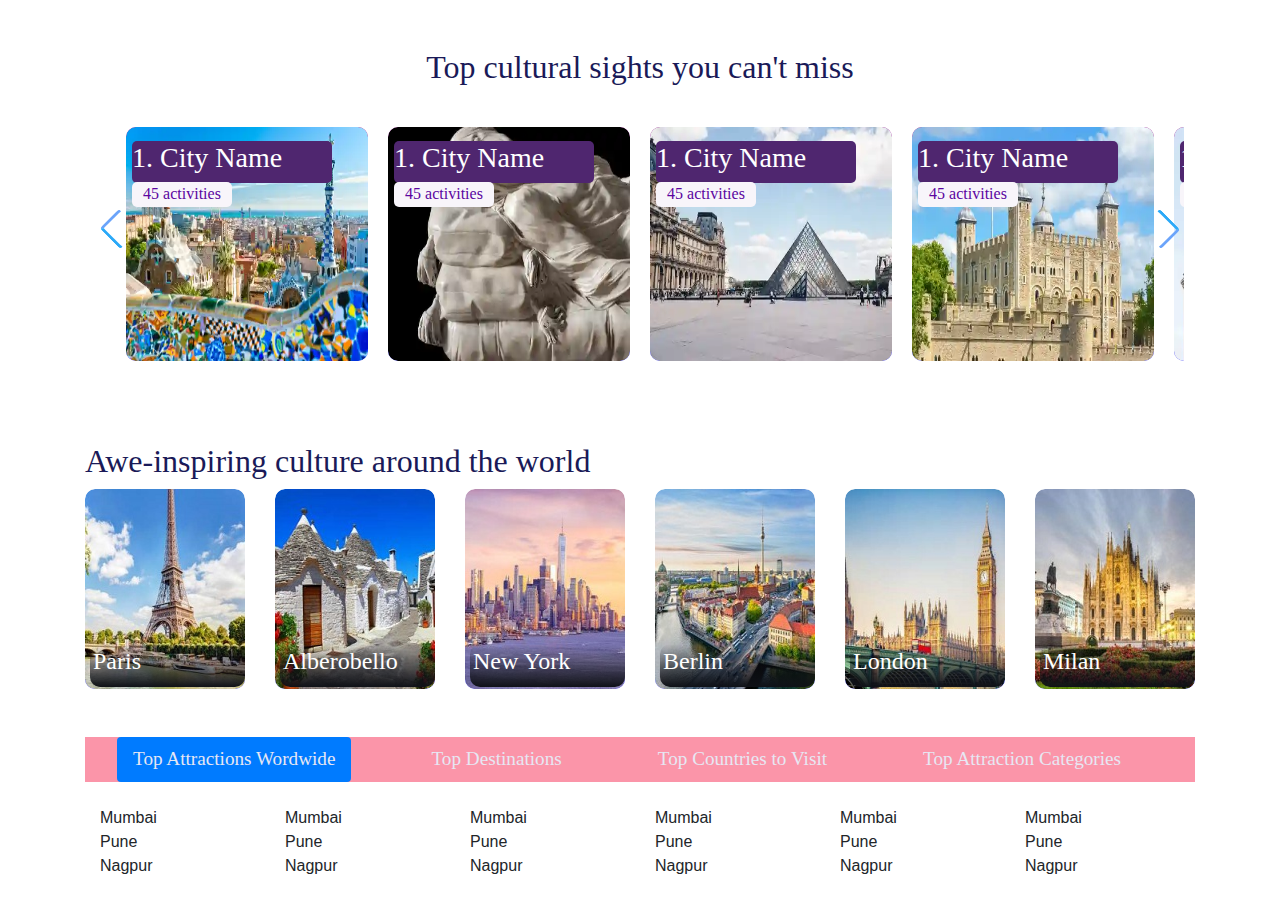
<file: demo/index.html>
<!DOCTYPE html>
<html lang="en">

<head>
    <meta charset="UTF-8">
    <meta http-equiv="X-UA-Compatible" content="IE=edge">
    <meta name="viewport" content="width=device-width, initial-scale=1.0">
    <title>Demo Page</title>
    <link rel="stylesheet" href="https://cdn.jsdelivr.net/npm/bootstrap@4.0.0/dist/css/bootstrap.min.css"
        integrity="sha384-Gn5384xqQ1aoWXA+058RXPxPg6fy4IWvTNh0E263XmFcJlSAwiGgFAW/dAiS6JXm" crossorigin="anonymous">
    <!-- ===== Link Swiper's CSS ===== -->
    <link rel="stylesheet" href="https://unpkg.com/swiper/swiper-bundle.min.css" />
    <link href="https://cdnjs.cloudflare.com/ajax/libs/font-awesome/6.4.0/css/all.min.css">
    <style>
        * {
            padding: 0;
            margin: 0;
            box-sizing: border-box;
        }

        .crd-img {
            height: 200px;
            border-radius: 10px;
            overflow: hidden;
            margin: 0 auto;
            background: linear-gradient(to bottom, rgba(255, 0, 0, 0), rgb(98, 98, 248));
        }

        .crd-img img {
            overflow: hidden;
            border-radius: 10px;
            width: 100%;
            height: 100%;
            transition: 0.5s all ease-in-out;
        }

        .crd-img:hover img {
            transform: scale(1.5);
        }

        .text-block {
            width: 155px;
            border-radius: 10px;
            padding: 3px;
            position: absolute;
            margin-top: -45px;
            margin-left: 5px;
            background-image: linear-gradient(to bottom, rgba(255, 0, 0, 0), rgb(15, 17, 23));
        }

        .text-block h4 {
            font-family: serif;
            color: #fff;
        }

        .nav-pills {
            background: rgb(251, 149, 169);
        }

        .nav-pills .nav-item .nav-link {
            text-align: center;
            color: rgb(231, 231, 243);
            font-size: larger;
            font-family: serif;
            margin: 0 2rem;
        }

        #container {
            display: grid;
            place-items: center
        }

        #slider-container {
            height: 300px;
            width: 85vw;
            position: relative;
            overflow: hidden;
            padding: 20px;
        }

        #slider-container .btn {
            
            position: absolute;
            top: calc(50% - 30px);
            height: 30px;
            width: 20px;
            border-left: 3px solid rgb(43, 169, 248);
            border-top: 3px solid rgb(107, 164, 250);
        }

        #slider-container .btn:hover {
            transform: scale(1.2);
        }

        #slider-container .btn.inactive {
            border-color: rgb(57, 53, 54)
        }

        #slider-container .btn:first-of-type {
            transform: rotate(-45deg);
            left: 10px
        }

        #slider-container .btn:last-of-type {
            transform: rotate(135deg);
            right: 10px;
        }

        #slider-container #slider {
            display: flex;
            width: 1000%;
            height: 100%;
            transition: all .5s;
        }

        #slider-container #slider .slide {
            height: 90%;
            margin: auto 10px;
            background-color: #a847a4;
            box-shadow: 2px 2px 4px 2px white, -2px -2px 4px 2px white;
            display: grid;
            place-items: center;
        }

        @media only screen and (min-width: 1100px) {

            #slider-container #slider .slide {
                width: calc(2.5% - 20px);
            }

        }

        @media only screen and (max-width: 1100px) {

            #slider-container #slider .slide {
                width: calc(3.3333333% - 20px);
            }

        }

        @media only screen and (max-width: 900px) {

            #slider-container #slider .slide {
                width: calc(5% - 20px);
            }

        }

        @media only screen and (max-width: 550px) {

            #slider-container #slider .slide {
                width: calc(10% - 20px);
            }

        }

        .bx{
            font-family: serif;
            width:200px;
            color: #fff;
            position: absolute;
            margin-top: -165px;
            background:#4f266f; 
            margin-left: -30px;
            border-radius: 5px;
        }
        .bx-p{
            text-align: center;
            font-family: serif;
            width:100px;
            color: #5b05a0;
            position: absolute;
            margin-top: -100px;
            background:#f8f5fa; 
            margin-left: -130px;
            border-radius: 5px;
            height: 25px;
        }

        @media screen and (max-width:320px) {
            .bx{margin-left: -10px;}
            .bx-p{margin-left: -110px;}
        }
        ul li{
            list-style: none;
        }
    </style>
</head>

<body>
    
    <div class="container mt-5" id="container">
        <h2 style="color:rgb(26, 26, 88);font-family:serif;">Top cultural sights you can't miss</h2>
        <div id="slider-container">
            <span onclick="slideRight()" class="btn"></span><span></span>
            <div id="slider">
                <div class="slide crd-img"><img src="67.png">
                    <div class="bx">
                        <h3>1. City Name</h3>
                    </div>
                    <div class="bx-p">
                        <p> 45 activities</p>
                    </div>
                </div>
                <div class="slide crd-img"><img src="68.png">
                    <div class="bx">
                        <h3>1. City Name</h3>
                    </div>
                    <div class="bx-p">
                        <p> 45 activities</p>
                    </div>
                </div>
                <div class="slide crd-img"><img src="69.png">
                    <div class="bx">
                        <h3>1. City Name</h3>
                    </div>
                    <div class="bx-p">
                       <p> 45 activities</p>
                    </div>
                </div>
                <div class="slide crd-img"><img src="70.png">
                    <div class="bx">
                        <h3>1. City Name</h3>
                    </div> 
                    <div class="bx-p"><p> 45 activities</p></div>
                </div>
                <div class="slide crd-img"><img src="71.png">
                    <div class="bx">
                        <h3>1. City Name</h3>
                    </div>
                    <div class="bx-p"><p> 45 activities</p></div>
                </div>
                
            </div>
            <span onclick="slideLeft()" class="btn"></i></span>
        </div>
    </div>
    <!-- ====================================================================== -->

    <div class="container mt-5">
        <h2 style="color:rgb(26, 26, 88);font-family:serif;">Awe-inspiring culture around the world</h2>
        <div class="row">
            <div class="col-md-2">
                <div class="crd-img"><img src="86.png"></div>
                <div class="text-block">
                    <h4>Paris</h4>
                </div>
            </div>
            <div class="col-md-2">
                <div class="crd-img"><img src="87.png"></div>
                <div class="text-block">
                    <h4>Alberobello</h4>
                </div>
            </div>
            <div class="col-md-2">
                <div class="crd-img"><img src="88.png"></div>
                <div class="text-block">
                    <h4>New York</h4>
                </div>
            </div>
            <div class="col-md-2">
                <div class="crd-img"><img src="89.png"></div>
                <div class="text-block">
                    <h4>Berlin</h4>
                </div>
            </div>
            <div class="col-md-2">
                <div class="crd-img"><img src="90.png"></div>
                <div class="text-block">
                    <h4>London</h4>
                </div>
            </div>
            <div class="col-md-2">
                <div class="crd-img"><img src="91.png"></div>
                <div class="text-block">
                    <h4>Milan</h4>
                </div>
            </div>
        </div>
    </div>

    <!-- ------------------------------  -->

    <div class="container mt-5">
        <!-- Nav pills -->
        <ul class="nav nav-pills" role="tablist">
            <li class="nav-item">
                <a class="nav-link active" data-toggle="pill" href="#home">Top Attractions Wordwide</a>
            </li>
            <li class="nav-item">
                <a class="nav-link" data-toggle="pill" href="#menu1">Top Destinations</a>
            </li>
            <li class="nav-item">
                <a class="nav-link" data-toggle="pill" href="#menu2">Top Countries to Visit</a>
            </li>
            <li class="nav-item">
                <a class="nav-link" data-toggle="pill" href="#menu3">Top Attraction Categories</a>
            </li>
        </ul>

        <!-- Tab panes -->
        <div class="tab-content">
            <div id="home" class="container tab-pane active"><br>
                <div class="row">
                    <div class="col-md-2">
                        <ul>
                            <li>Mumbai</li>
                            <li>Pune</li>
                            <li>Nagpur</li>
                        </ul>
                    </div>
                    <div class="col-md-2">
                        <ul>
                            <li>Mumbai</li>
                            <li>Pune</li>
                            <li>Nagpur</li>
                        </ul>
                    </div>
                    <div class="col-md-2">
                        <ul>
                            <li>Mumbai</li>
                            <li>Pune</li>
                            <li>Nagpur</li>
                        </ul>
                    </div>
                    <div class="col-md-2">
                        <ul>
                            <li>Mumbai</li>
                            <li>Pune</li>
                            <li>Nagpur</li>
                        </ul>
                    </div>
                    <div class="col-md-2">
                        <ul>
                            <li>Mumbai</li>
                            <li>Pune</li>
                            <li>Nagpur</li>
                        </ul>
                    </div>
                    <div class="col-md-2">
                        <ul>
                            <li>Mumbai</li>
                            <li>Pune</li>
                            <li>Nagpur</li>
                        </ul>
                    </div>
                </div>
            </div>
            <div id="menu1" class="container tab-pane fade"><br>
                <div class="row">
                    <div class="col-md-2">
                        <ul>
                            <li>Hydrabad</li>
                            <li>Madurai</li>
                            <li>Chennai</li>
                        </ul>
                    </div>
                    <div class="col-md-2">
                        <ul>
                            <li>Hydrabad</li>
                            <li>Madurai</li>
                            <li>Chennai</li>
                        </ul>
                    </div>
                    <div class="col-md-2">
                        <ul>
                            <li>Hydrabad</li>
                            <li>Madurai</li>
                            <li>Chennai</li>
                        </ul>
                    </div>
                    <div class="col-md-2">
                        <ul>
                            <li>Hydrabad</li>
                            <li>Madurai</li>
                            <li>Chennai</li>
                        </ul>
                    </div>
                    <div class="col-md-2">
                        <ul>
                            <li>Hydrabad</li>
                            <li>Madurai</li>
                            <li>Chennai</li>
                        </ul>
                    </div>
                    <div class="col-md-2">
                        <ul>
                            <li>Hydrabad</li>
                            <li>Madurai</li>
                            <li>Chennai</li>
                        </ul>
                    </div>
                </div>
            </div>
            <div id="menu2" class="container tab-pane fade"><br>
                <div class="row">
                    <div class="col-md-2">
                        <ul>
                            <li>Chennai</li>
                            <li>Kolkata</li>
                            <li>TamilNadu</li>
                        </ul>
                    </div>
                    <div class="col-md-2">
                        <ul>
                            <li>Chennai</li>
                            <li>Kolkata</li>
                            <li>TamilNadu</li>
                        </ul>
                    </div>
                    <div class="col-md-2">
                        <ul>
                            <li>Chennai</li>
                            <li>Kolkata</li>
                            <li>TamilNadu</li>
                        </ul>
                    </div>
                    <div class="col-md-2">
                        <ul>
                            <li>Chennai</li>
                            <li>Kolkata</li>
                            <li>TamilNadu</li>
                        </ul>
                    </div>
                    <div class="col-md-2">
                        <ul>
                            <li>Chennai</li>
                            <li>Kolkata</li>
                            <li>TamilNadu</li>
                        </ul>
                    </div>
                    <div class="col-md-2">
                        <ul>
                            <li>Chennai</li>
                            <li>Kolkata</li>
                            <li>TamilNadu</li>
                        </ul>
                    </div>
                </div>
            </div>
            <div id="menu3" class="container tab-pane fade"><br>
                <div class="row">
                    <div class="col-md-2">
                        <ul>
                            <li>Lucknow</li>
                            <li>Shimla</li>
                            <li>UttraKhand</li>
                        </ul>
                    </div>
                    <div class="col-md-2">
                        <ul>
                            <li>Lucknow</li>
                            <li>Shimla</li>
                            <li>UttraKhand</li>
                        </ul>
                    </div>
                    <div class="col-md-2">
                        <ul>
                            <li>Lucknow</li>
                            <li>Shimla</li>
                            <li>UttraKhand</li>
                        </ul>
                    </div>
                    <div class="col-md-2">
                        <ul>
                            <li>Lucknow</li>
                            <li>Shimla</li>
                            <li>UttraKhand</li>
                        </ul>
                    </div>
                    <div class="col-md-2">
                        <ul>
                            <li>Lucknow</li>
                            <li>Shimla</li>
                            <li>UttraKhand</li>
                        </ul>
                    </div>
                    <div class="col-md-2">
                        <ul>
                            <li>Lucknow</li>
                            <li>Shimla</li>
                            <li>UttraKhand</li>
                        </ul>
                    </div>
                </div>
            </div>
        </div>
    </div>

    <script>

        var container = document.getElementById('container')
        var slider = document.getElementById('slider');
        var slides = document.getElementsByClassName('slide').length;
        var buttons = document.getElementsByClassName('btn');


        var currentPosition = 0;
        var currentMargin = 0;
        var slidesPerPage = 0;
        var slidesCount = slides - slidesPerPage;
        var containerWidth = container.offsetWidth;
        var prevKeyActive = false;
        var nextKeyActive = true;

        window.addEventListener("resize", checkWidth);

        function checkWidth() {
            containerWidth = container.offsetWidth;
            setParams(containerWidth);
        }

        function setParams(w) {
            if (w < 551) {
                slidesPerPage = 1;
            } else {
                if (w < 901) {
                    slidesPerPage = 2;
                } else {
                    if (w < 1101) {
                        slidesPerPage = 3;
                    } else {
                        slidesPerPage = 4;
                    }
                }
            }
            slidesCount = slides - slidesPerPage;
            if (currentPosition > slidesCount) {
                currentPosition -= slidesPerPage;
            };
            currentMargin = - currentPosition * (100 / slidesPerPage);
            slider.style.marginLeft = currentMargin + '%';
            if (currentPosition > 0) {
                buttons[0].classList.remove('inactive');
            }
            if (currentPosition < slidesCount) {
                buttons[1].classList.remove('inactive');
            }
            if (currentPosition >= slidesCount) {
                buttons[1].classList.add('inactive');
            }
        }

        setParams();

        function slideRight() {
            if (currentPosition != 0) {
                slider.style.marginLeft = currentMargin + (100 / slidesPerPage) + '%';
                currentMargin += (100 / slidesPerPage);
                currentPosition--;
            };
            if (currentPosition === 0) {
                buttons[0].classList.add('inactive');
            }
            if (currentPosition < slidesCount) {
                buttons[1].classList.remove('inactive');
            }
        };

        function slideLeft() {
            if (currentPosition != slidesCount) {
                slider.style.marginLeft = currentMargin - (100 / slidesPerPage) + '%';
                currentMargin -= (100 / slidesPerPage);
                currentPosition++;
            };
            if (currentPosition == slidesCount) {
                buttons[1].classList.add('inactive');
            }
            if (currentPosition > 0) {
                buttons[0].classList.remove('inactive');
            }
        };
    </script>
    <script src="https://cdn.jsdelivr.net/npm/jquery@3.6.4/dist/jquery.slim.min.js"></script>
    <script src="https://cdn.jsdelivr.net/npm/popper.js@1.16.1/dist/umd/popper.min.js"></script>
    <script src="https://cdn.jsdelivr.net/npm/bootstrap@4.0.0/dist/js/bootstrap.min.js"
        integrity="sha384-JZR6Spejh4U02d8jOt6vLEHfe/JQGiRRSQQxSfFWpi1MquVdAyjUar5+76PVCmYl"
        crossorigin="anonymous"></script>
</body>

</html>
</file>
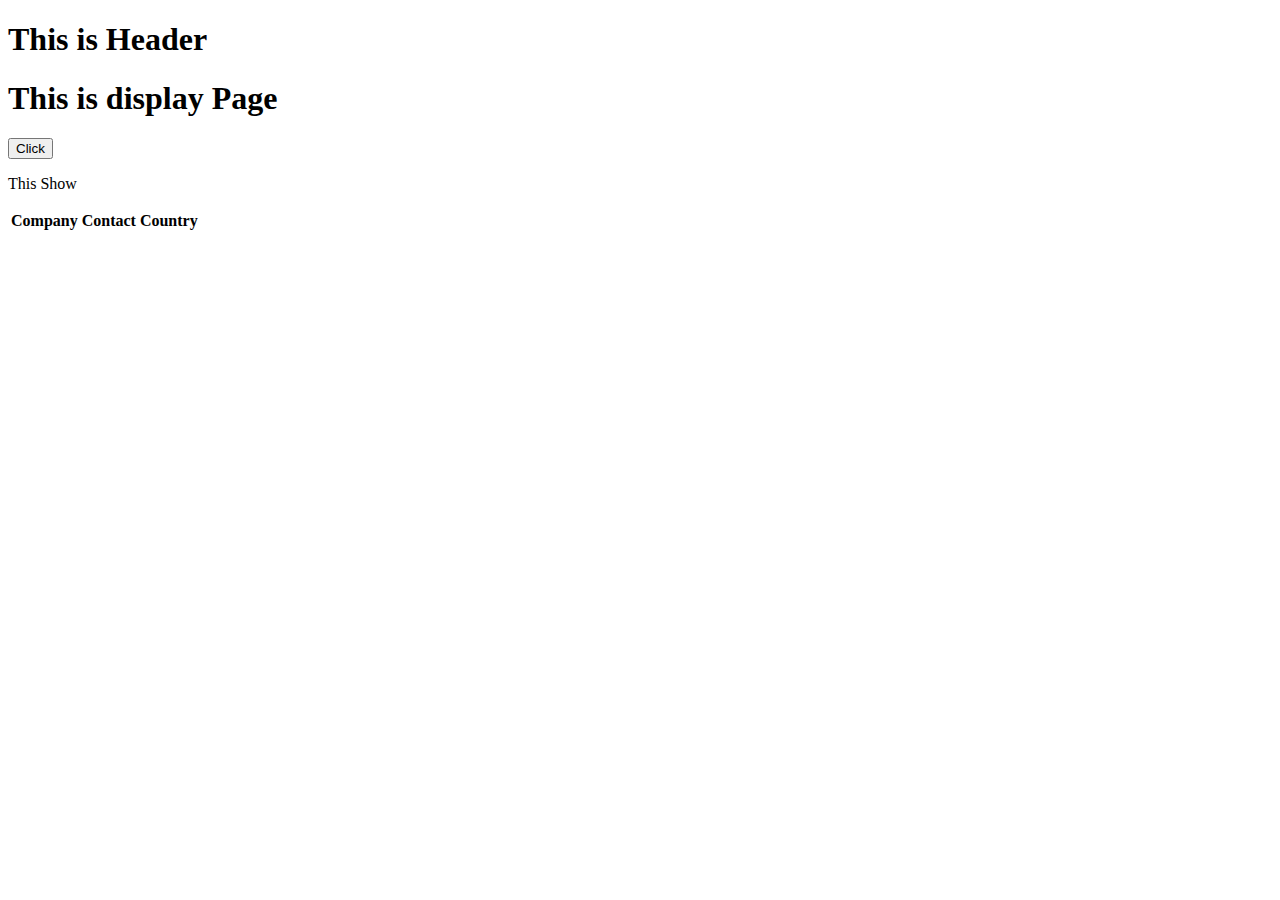
<file: Baljee/WebPage.html>
<!DOCTYPE html>
<html>
<head>
  <title>My Page Title</title>
  <link rel="icon" type="image/x-icon" href="/images/favicon.ico">
</head>
<body>
    <h1>This is Header</h1>
    <table>
        <tr>
            <th>Company</th>
            <th>Contact</th>
            <th>Country</th>
        </tr>
        <h1>This is display Page</h1>
        <button type="button" onclick="Myfuction()">Click</button>
        <p id="demo">This Show</p>
        <script>
            function Myfuction(){
                document.getElementById("demo").innerHTML="Hello JavaScript!";
                document.getElementById("demo").style.fontSize="20px";
                document.getElementById("demo").style.color="red";
                document.getElementById("demo").style.backgroundColor="yellow";
            }
        </script>
    </table>
</body>
</html>
</file>
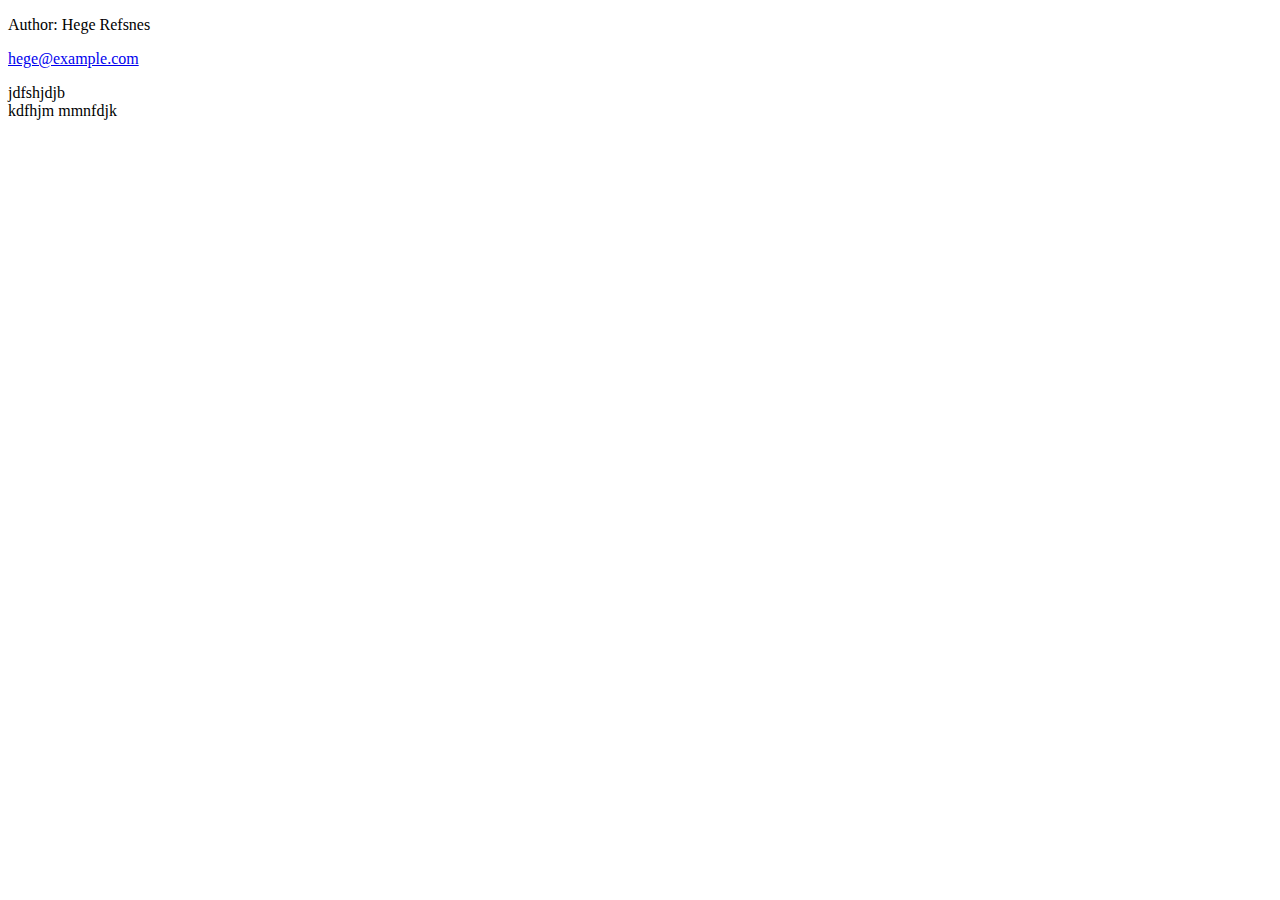
<file: OMBalaJee/ht.html>
<!DOCTYPE html>
<html lang="en">
<head>
    <meta charset="UTF-8">
    <meta http-equiv="X-UA-Compatible" content="IE=edge">
    <meta name="viewport" content="width=device-width, initial-scale=1.0">
    <title>Document</title>
</head>
<body>
    <footer>
        <p>Author: Hege Refsnes<br>
        <li><a href="mailto:hege@example.com">hege@example.com</a></p></li>
        <li><a>jdfshjdjb</a></li>
        <a>kdfhjm mmnfdjk</a>
      </footer>
</body>
</html>
</file>
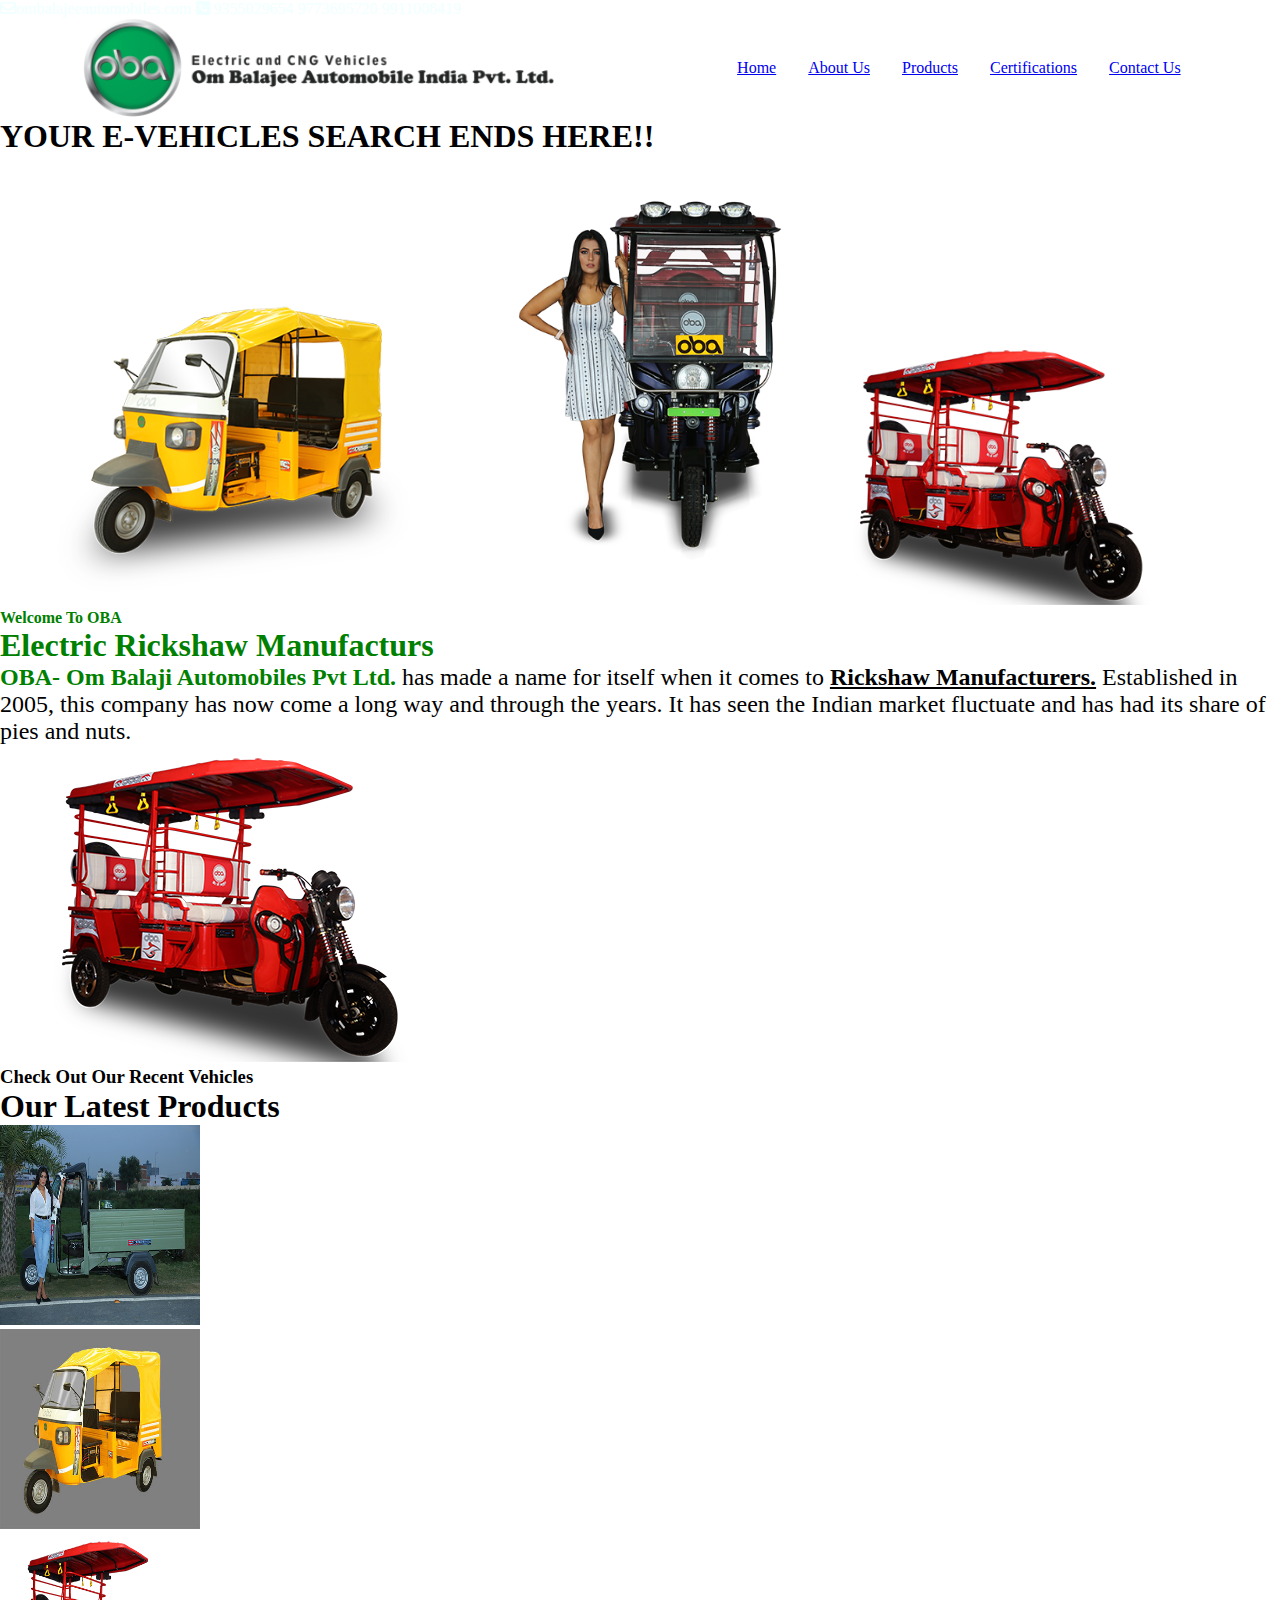
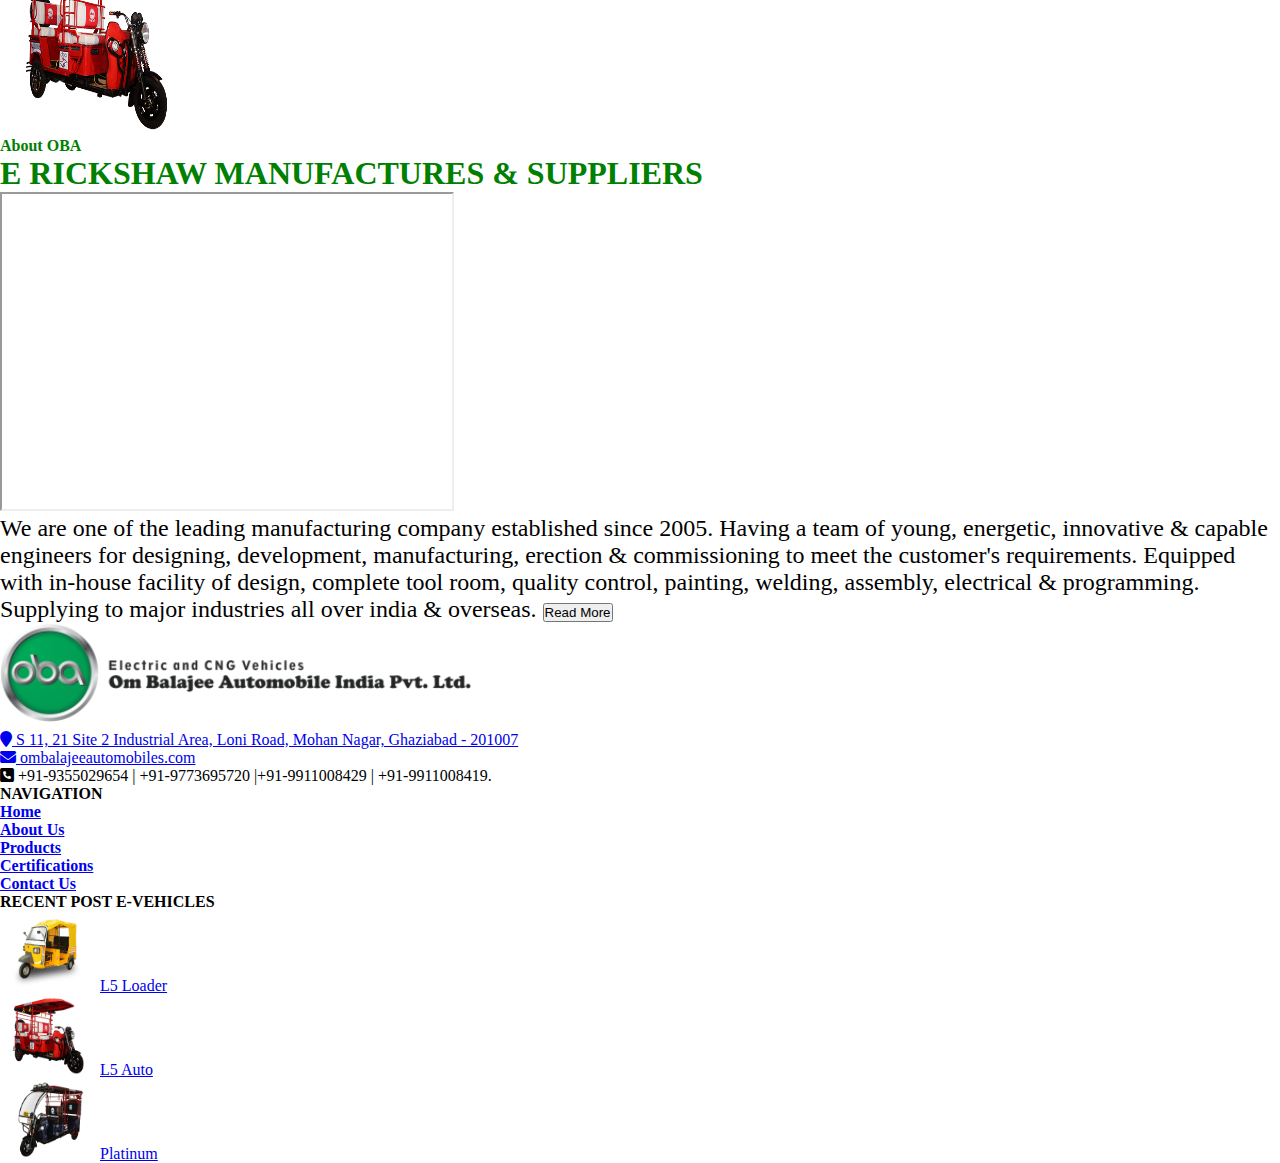
<file: OMBalaJee/WebPage.html>
<!DOCTYPE html>
<html lang="en">

<head>
    <meta charset="UTF-8">
    <meta http-equiv="X-UA-Compatible" content="IE=edge">
    <meta name="viewport" content="width=device-width, initial-scale=1.0">
    <title>Om Bala Jee</title>
    <link rel="stylesheet" href="https://cdnjs.cloudflare.com/ajax/libs/font-awesome/6.3.0/css/all.min.css">
    <link rel="stylesheet" href="style.css">
    <link href="https://cdn.jsdelivr.net/npm/bootstrap@5.3.0-alpha1/dist/css/bootstrap.min.css" rel="stylesheet"
        integrity="sha384-GLhlTQ8iRABdZLl6O3oVMWSktQOp6b7In1Zl3/Jr59b6EGGoI1aFkw7cmDA6j6gD" crossorigin="anonymous">
        <!-- <script>
            window.onscroll = function() {myFunction()};
            
            var header = document.getElementById("myHeader");
            var sticky = header.offsetTop;
            
            function myFunction() {
              if (window.pageYOffset > sticky) {
                header.classList.add("sticky");
              } else {
                header.classList.remove("sticky");
              }
            }
            </script>            -->
</head>

<body>
    <header class="myDIV" class="sticky">
        <div>
            <i class="fa-regular fa-envelope"></i><a>ombalajeeautomobiles.com</a>
            <a><i class="fa fa-phone-square" aria-hidden="true"></i> 9355029654 9773695720 9911008419</a>
        </div>
    </header>
    <nav>
        <img src="IMAGES/OBA (3).png">
        <ul>
            <li><a href="IMAGES/About.html">Home</a></li>
            <li><a href="#">About Us</a></li>
            <li><a href="#">Products</a></li>
            <li><a href="#">Certifications</a>
            </li>
            <li><a href="#">Contact Us</a></li>
        </ul>
    </nav>
    <section class="sec bac">
        <h1 id="t1" class="text-center">YOUR E-VEHICLES SEARCH ENDS HERE!!</h1>
        <img id="t2" src="IMAGES/SK7A5409 Shadow.png" width="500px">
        <img src="IMAGES/SK7A5771 shadow(1).png" width="300px">
        <img src="IMAGES/SK7A6399 Shadow-edit1.png" width="400px">
    </section>
    <div class="container">
        <h4 class="text-center" style="color:green;">Welcome To OBA</h4>
        <h1 class="text-center" style="color: green;">Electric Rickshaw Manufacturs</h1>
        <div class="row">
            <div class="col-md-6">
                <p class="p"><b style="color: green;">OBA- Om Balaji Automobiles Pvt Ltd.</b> has made a name for itself
                    when it comes to <u style="color: black;"><b>Rickshaw Manufacturers.</b></u>
                    Established in 2005, this company has now come a long way and through the years.
                    It has seen the Indian market fluctuate and has had its share of pies and nuts.</p>
            </div>
            <div class="col-md-6">
                <img src="IMAGES/SK7A6399 Shadow-edit1.png">
            </div>
        </div>
    </div>
    <div class="container">
        <!-- <img src="IMAGES/download.jpeg" alt="Notebook" style="width:100%; filter: blur(8px);"> -->
        <div class="content">
            <h3 class="text-center mt-4">Check Out Our Recent Vehicles</h3>
            <h1 class="text-center">Our Latest Products</h1>
            <div class="row">
                <div class="col-md-4">
                    <img class="img" src="IMAGES/SK7A6203-edit26.jpg" width="200px" height="200px">
                </div>
                <div class="col-md-4">
                    <img src="IMAGES/SK7A5461-e.jpg" width="200px" height="200px">
                </div>
                <div class="col-md-4">
                    <img src="IMAGES/SK7A6399-edit7.png" width="200px" height="200px">
                </div>
            </div>
        </div>
    </div>
    <div class="container">
        <h4 class="text-center mt-3" style="color: green;">About OBA</h4>
        <h1 class="text-center" style="color: green;">E RICKSHAW MANUFACTURES & SUPPLIERS</h1>
        <div class="row">
            <div class="col-md-5">
                <iframe width="450" height="315" src="https://www.youtube.com/embed/tgbNymZ7vqY?autoplay=1&mute=1"></iframe>
            </div>
            <div class="col-md-7">
                <p> We are one of the leading manufacturing company established
                    since 2005.
                    Having a team of young, energetic, innovative & capable engineers for designing, development,
                    manufacturing, erection & commissioning to meet the customer's requirements.
                    Equipped with in-house facility of design, complete tool room, quality control, painting, welding,
                    assembly, electrical & programming.
                    Supplying to major industries all over india & overseas.
                    <button>Read More</button>
                </p>
            </div>
        </div>
    </div> 
    <footer>
        <div class="container">
            <div class="row">
                <div class="col-lg-4">
                    <h1><img src="IMAGES/OBA (3).png"></h1>
                    <div class="row">
                        <div class="col-sm-12 mt-4">
                            <a href="#"><i class="fa fa-map-marker" aria-hidden="true"></i> S 11, 21 Site 2 Industrial
                                Area, Loni Road, Mohan Nagar, Ghaziabad - 201007</a>
                        </div>
                        <div class="col-sm-12 mt-4">
                            <a href="#"><i class="fa fa-envelope" aria-hidden="true"></i> ombalajeeautomobiles.com</a>
                        </div>
                        <div class="col-sm-12 mt-4">
                            <a><i class="fa fa-phone-square" aria-hidden="true"></i> +91-9355029654 |
                                +91-9773695720 |+91-9911008429 | +91-9911008419.</a>
                        </div>
                    </div>
                </div>
                <div class="col-lg-4">
                    <div class="row">
                        <h4 class="text-dark"><b>NAVIGATION</b></h4>
                        <div class="col-sm-12 mt-3">
                            <a href="#"><b>Home</b></a>
                        </div>
                        <div class="col-sm-12 mt-3">
                            <a href="#"><b>About Us</b></a>
                        </div>
                        <div class="col-sm-12 mt-3">
                            <a href="#"><b>Products</b></a>
                        </div>
                        <div class="col-sm-12 mt-3">
                            <a href="#"><b>Certifications</b></a>
                        </div>
                        <div class="col-sm-12 mt-3">
                            <a href="#"><b>Contact Us</b></a>
                        </div>
                    </div>
                </div>
                <div class="col-lg-4">
                    <h4 class="text-dark"><b>RECENT POST E-VEHICLES</b></h4>
                    <div class="row">
                        <div class="col-sm-12 mt-2">
                            <a href="#"><img src="IMAGES/SK7A5409 Shadow.png" width="100px" height="80px">L5 Loader</a>
                        </div>
                        <div class="col-sm-12 mt-2">
                            <a href="#"><img src="IMAGES/SK7A6399-edit7.png" width="100px" height="80px">L5 Auto</a>
                        </div> 
                        <div class="col-sm-12 mt-2">
                            <a href="#"><img src="IMAGES/OBA.png" width="100px" height="80px">Platinum</a>
                        </div>
                    </div>
                </div>
            </div>
        </div>
    </footer>

</body>

</html>
</file>
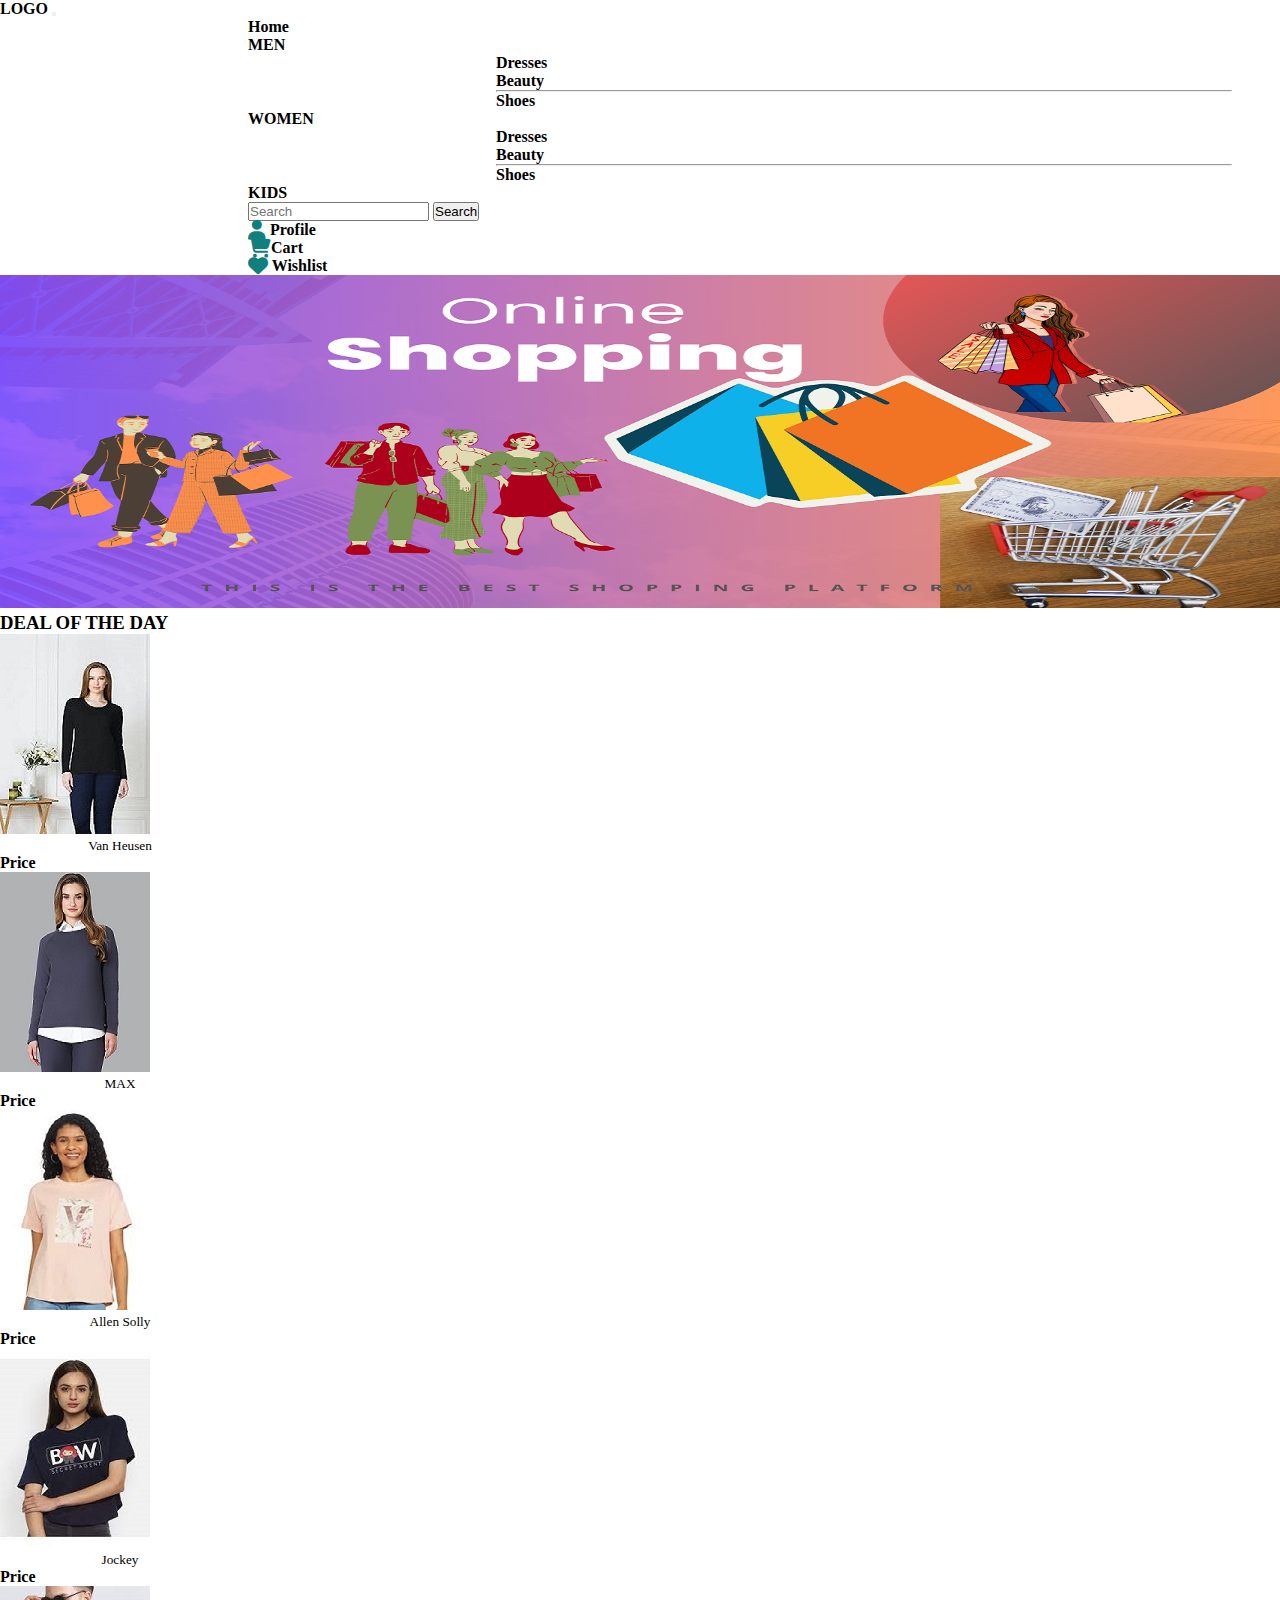
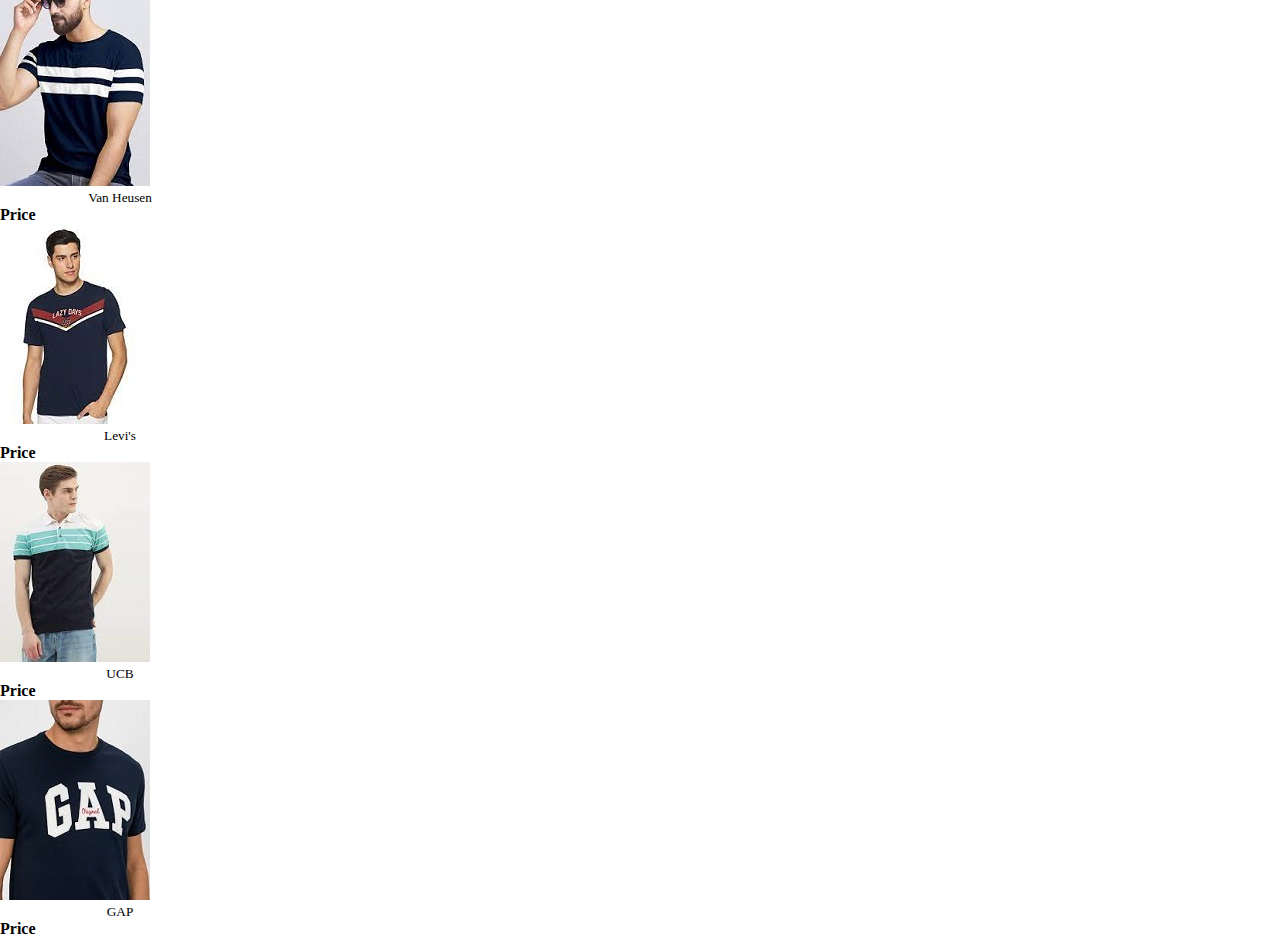
<file: ShoppingWebsite/HTML/Home.html>
<!DOCTYPE html>
<html lang="en">

<head>
    <meta charset="UTF-8">
    <meta http-equiv="X-UA-Compatible" content="IE=edge">
    <meta name="viewport" content="width=device-width, initial-scale=1.0">
    <title>Home</title>
    <link rel="stylesheet" href="CSS/Home.css">
    <link href="https://cdn.jsdelivr.net/npm/bootstrap@5.0.2/dist/css/bootstrap.min.css" rel="stylesheet"
        integrity="sha384-EVSTQN3/azprG1Anm3QDgpJLIm9Nao0Yz1ztcQTwFspd3yD65VohhpuuCOmLASjC" crossorigin="anonymous">
    <script src="https://cdn.jsdelivr.net/npm/bootstrap@5.0.2/dist/js/bootstrap.bundle.min.js"
        integrity="sha384-MrcW6ZMFYlzcLA8Nl+NtUVF0sA7MsXsP1UyJoMp4YLEuNSfAP+JcXn/tWtIaxVXM"
        crossorigin="anonymous"></script>
        <link rel="stylesheet" href="https://cdnjs.cloudflare.com/ajax/libs/font-awesome/6.4.0/css/all.min.css">
</head>

<body>
    <!-- Now start navbar  -->
    <nav class="navbar navbar-expand-lg navbar-light bg-light fixed-top">
        <div class="container-fluid">
            <a class="navbar-brand" href="#">LOGO</a>
            <button class="navbar-toggler" type="button" data-bs-toggle="collapse"
                data-bs-target="#navbarSupportedContent" aria-controls="navbarSupportedContent" aria-expanded="false"
                aria-label="Toggle navigation">
                <span class="navbar-toggler-icon"></span>
            </button>
            <div class="collapse navbar-collapse" id="navbarSupportedContent">
                <ul class="navbar-nav me-auto mb-2 mb-lg-0">
                    <li class="nav-item">
                        <a class="nav-link active" aria-current="page" href="#">Home</a>
                    </li>
                    <li class="nav-item dropdown">
                        <a class="nav-link dropdown-toggle" href="#" id="navbarDropdown" role="button"
                            data-bs-toggle="dropdown" aria-expanded="false">
                            MEN
                        </a>
                        <ul class="dropdown-menu" aria-labelledby="navbarDropdown">
                            <li><a class="dropdown-item" href="#">Dresses</a></li>
                            <li><a class="dropdown-item" href="#">Beauty</a></li>
                            <li>
                                <hr class="dropdown-divider">
                            </li>
                            <li><a class="dropdown-item" href="#">Shoes</a></li>
                        </ul>
                    </li>
                    <li class="nav-item dropdown">
                        <a class="nav-link dropdown-toggle" href="#" id="navbarDropdown" role="button"
                            data-bs-toggle="dropdown" aria-expanded="false">
                            WOMEN
                        </a>
                        <ul class="dropdown-menu" aria-labelledby="navbarDropdown">
                            <li><a class="dropdown-item" href="#">Dresses</a></li>
                            <li><a class="dropdown-item" href="#">Beauty</a></li>
                            <li>
                                <hr class="dropdown-divider">
                            </li>
                            <li><a class="dropdown-item" href="#">Shoes</a></li>
                        </ul>
                    </li>
                    <li class="nav-item">
                        <a class="nav-link active" aria-current="page" href="#">KIDS</a>
                    </li>
                    <li>
                        <form class="d-flex">
                            <input class="form-control me-2" type="search" placeholder="Search" aria-label="Search">
                            <button class="btn btn-outline-success" type="submit">Search</button>
                        </form>
                    </li>
                    <li><a href="#"><i class="fa-solid fa-user fa-lg" style="color: #107f7d;"></i> Profile</a</li>
                    <li><a href="#"><i class="fa-sharp fa-solid fa-cart-shopping fa-lg" style="color: #107f7d;"></i>Cart</a></li>
                    <li><a href="#"><i class="fa-solid fa-heart fa-lg" style="color: #107f7d;"></i> Wishlist</a></li>
                </ul>
            </div>
        </div>
    </nav>
    <!-- End navbar  -->
    <!-- Now start first section  -->
    <div class="container-fluid mt-5">
        <img src="IMAGES/BGI.png" width="100%">
    </div>
    <div class="container-fluid mt-5">
        <h3>DEAL OF THE DAY</h3>
        <div class="d-flex justify-content-around mt-4">
            <div class="card" style="width: 15rem;">
                <img src="IMAGES/gtshirt1.png" class="card-img-top" alt="...">
                <a class="card-text mt-3" href="#">
                    <h5>Van Heusen</h5>
                    <b>Price</b>
                </a>
            </div>
            <div class="card" style="width: 15rem;">
                <img src="IMAGES/gtshirt2.png" class="card-img-top" alt="...">
                <a class="card-text mt-3" href="#">
                    <h5>MAX</h5>
                    <b>Price</b>
                </a>
            </div>
            <div class="card" style="width: 15rem;">
                <img src="IMAGES/gtshirt3.png" class="card-img-top" alt="...">
                <a class="card-text mt-3" href="#">
                    <h5>Allen Solly</h5>
                    <b>Price</b>
                </a>
            </div>
            <div class="card" style="width: 15rem;">
                <img src="IMAGES/gtshirt4.png" class="card-img-top" alt="...">
                <a class="card-text mt-3" href="#">
                    <h5>Jockey</h5>
                    <b>Price</b>
                </a>
            </div>
        </div>
    </div>
    <div class="container-fluid mt-5">
        <div class="d-flex justify-content-around mt-4">
            <div class="card" style="width: 15rem;">
                <img src="IMAGES/mtshirt1.png" class="card-img-top" alt="...">
                <a class="card-text mt-3" href="#">
                    <h5>Van Heusen</h5>
                    <b>Price</b>
                </a>
            </div>
            <div class="card" style="width: 15rem;">
                <img src="IMAGES/mtshirt2.png" class="card-img-top" alt="...">
                <a class="card-text mt-3" href="#">
                    <h5>Levi's</h5>
                    <b>Price</b>
                </a>
            </div>
            <div class="card" style="width: 15rem;">
                <img src="IMAGES/ucbtshirt2.png" class="card-img-top" alt="...">
                <a class="card-text mt-3" href="#">
                    <h5>UCB</h5>
                    <b>Price</b>
                </a>
            </div>
            <div class="card" style="width: 15rem;">
                <img src="IMAGES/mtshirt4.png" class="card-img-top" alt="...">
                <a class="card-text mt-3" href="#">
                    <h5>GAP</h5>
                    <b>Price</b>
                </a>
            </div>
        </div>
    </div>
</body>

</html>
</file>
<file: OMBalaJee/style.css>
* {
  margin: 0;
  padding: 0;
}

nav {
  position: sticky;
  justify-content: space-around;
  display: flex;
  align-items: center;
}

ul {
  justify-content: space-around;
  display: flex;
  flex-wrap: wrap;
  list-style: none;
}

li {
  padding: 1rem;
}

/* a{
    text-decoration:none;
    color: black;
} */
header {
  position: sticky;
  height: auto;
  display: flex;
  flex-wrap: wrap;
  color: azure;
  /* font-size: x-large; */
  /* background-attachment: fixed; */
  /* background-color: green; */
}

/* section{
    background-color: cornflowerblue;
} */
/* .container {
    position: relative;
    text-align: center;
    color: white;
  } */
/* .rick1{
    height: 40rem;
    width: 40rem;
    
  } */
/* .content {
    position: absolute;
    top: 50%;
    left: 50%;
    transform: translate(-50%, -50%);
  } */
p {
  font-size: x-large;
  /* display: grid; */
  color: black;
  /* margin-top: 5px; */
}

/* .h1{
    margin-top: 5px;
    text-align: center;
    color: green;
  } */
/*footer{ */
/* color: beige; */
/* position: sticky; */
/* } */
/* .bd{
    background-color: silver;
    
  } */
/* .content {
    padding: 16px;
  } */

/* .sticky {
    position: fixed;
    top: 0;
    width: 100%;
  } */

/* .sticky + .content {
    padding-top: 102px;
  } */
.myDIV {
  width: 100%;
  height: auto;
  /* background: green; */
  animation: mymov 5s infinite;
}

@keyframes mymov {
  from {
    background-color: royalblue;
  }

  to {
    background-color: tomato;
  }
}

.bac {
  animation: mymove 5s infinite;
}

@keyframes mymove {
  from {
    background-color: seagreen;
  }

  to {
    background-color: hotpink;
  }
}

#t1 {
  width: 800px;
  height: auto;
  color: black;
  position: relative;
  animation: mym 5s infinite;
}

@keyframes mym {
  from {
    left: 0px;
  }

  to {
    left: 200px;
  }
}

#t2 {
  position: relative;
  animation: myfuc 5s infinite;

}

@keyframes myfuc {
  from {
    left: 0px;
  }

  to {
    left: 150px;
  }
}

#t5 {
  /* position: relative; */
  animation: myfuct 5s infinite;
}
</file>
<file: ShoppingWebsite/HTML/CSS/Home.css>
*{
    margin: 0;
    padding: 0;
}
ul{
    margin-left: 14rem;
}
li{
    margin: 0 1.5rem;
    list-style: none;
}
li a{
    color: black;
    text-align: center;
}
h5{
    text-align: center;
    font-weight: 500;
}
div a{
    text-align: center;
    font-weight: 700;
    text-decoration: none ;
    color: black;
}
</file>
